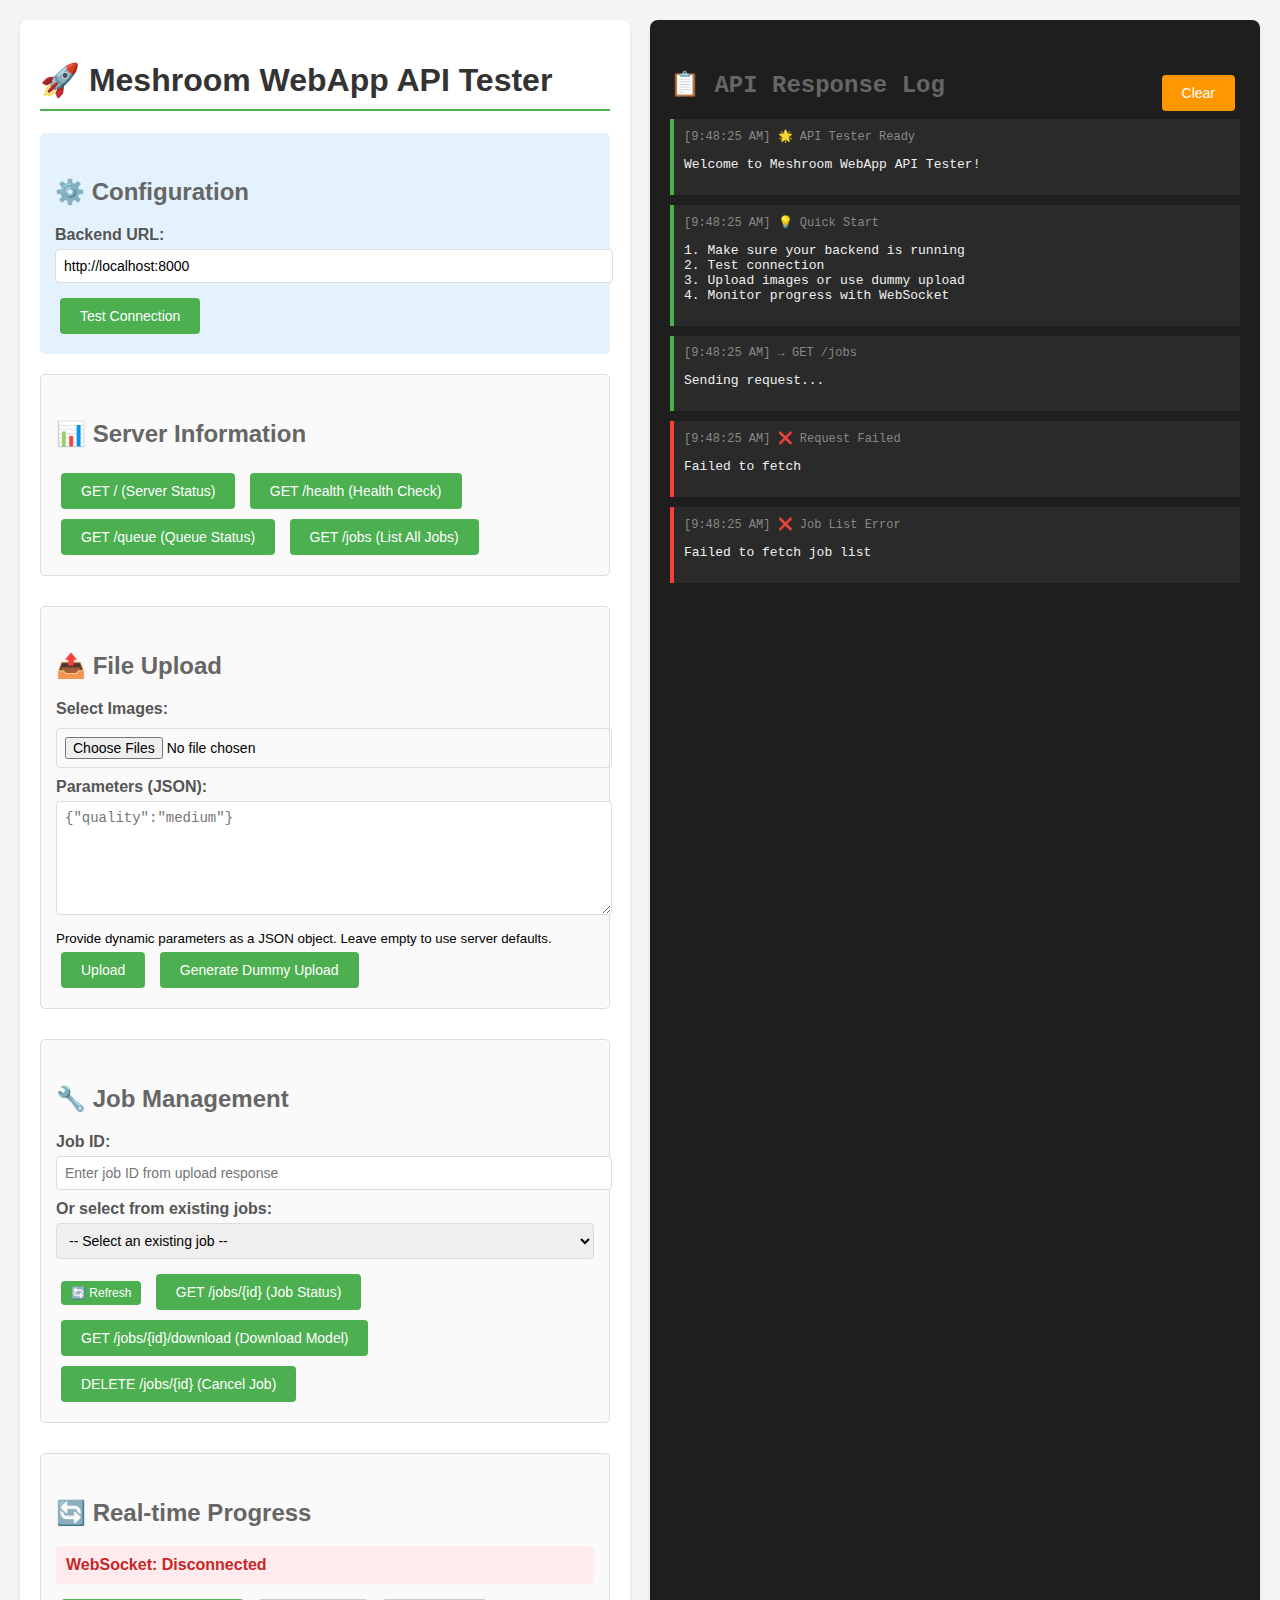
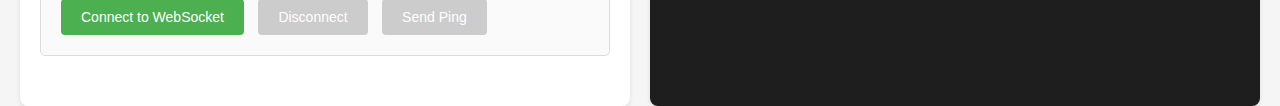
<file: src/frontend/web_api_tester/web_test.html>
<!DOCTYPE html>
<html lang="en">
<head>
    <meta charset="UTF-8">
    <meta name="viewport" content="width=device-width, initial-scale=1.0">
    <title>Meshroom WebApp API Tester</title>
    <style>
        body {
            font-family: Arial, sans-serif;
            max-width: 1400px;
            margin: 0 auto;
            padding: 20px;
            background-color: #f5f5f5;
        }
        .container {
            display: grid;
            grid-template-columns: 1fr 1fr;
            gap: 20px;
            height: 100vh;
        }
        .controls {
            background: white;
            padding: 20px;
            border-radius: 8px;
            box-shadow: 0 2px 4px rgba(0,0,0,0.1);
        }
        .results {
            background: #1e1e1e;
            color: #f0f0f0;
            padding: 20px;
            border-radius: 8px;
            box-shadow: 0 2px 4px rgba(0,0,0,0.1);
            font-family: 'Courier New', monospace;
            overflow-y: auto;
        }
        h1 {
            color: #333;
            border-bottom: 2px solid #4CAF50;
            padding-bottom: 10px;
        }
        h2 {
            color: #666;
            margin-top: 30px;
        }
        .endpoint-group {
            margin-bottom: 30px;
            padding: 15px;
            border: 1px solid #ddd;
            border-radius: 5px;
            background-color: #fafafa;
        }
        button {
            background-color: #4CAF50;
            color: white;
            padding: 10px 20px;
            border: none;
            border-radius: 4px;
            cursor: pointer;
            margin: 5px;
            font-size: 14px;
        }
        button:hover {
            background-color: #45a049;
        }
        button:disabled {
            background-color: #cccccc;
            cursor: not-allowed;
        }
        input, select, textarea {
            width: 100%;
            padding: 8px;
            margin: 5px 0 10px 0;
            border: 1px solid #ddd;
            border-radius: 4px;
            font-size: 14px;
        }
        label {
            font-weight: bold;
            color: #555;
        }
        .file-input {
            margin: 10px 0;
        }
        .websocket-status {
            padding: 10px;
            border-radius: 4px;
            margin: 10px 0;
            font-weight: bold;
        }
        .ws-disconnected {
            background-color: #ffebee;
            color: #c62828;
        }
        .ws-connected {
            background-color: #e8f5e8;
            color: #2e7d32;
        }
        .response {
            margin: 10px 0;
            padding: 10px;
            border-left: 4px solid #4CAF50;
            background-color: #2a2a2a;
        }
        .response.error {
            border-left-color: #f44336;
        }
        .timestamp {
            color: #888;
            font-size: 12px;
        }
        .clear-btn {
            background-color: #ff9800;
            float: right;
        }
        .config-section {
            background-color: #e3f2fd;
            padding: 15px;
            border-radius: 5px;
            margin-bottom: 20px;
        }
    </style>
</head>
<body>
    <div class="container">
        <div class="controls">
            <h1>🚀 Meshroom WebApp API Tester</h1>
            
            <!-- Configuration -->
            <div class="config-section">
                <h2>⚙️ Configuration</h2>
                <label for="baseUrl">Backend URL:</label>
                <input type="text" id="baseUrl" value="http://localhost:8000" placeholder="http://localhost:8000">
                <button onclick="testConnection()">Test Connection</button>
            </div>

            <!-- Server Info -->
            <div class="endpoint-group">
                <h2>📊 Server Information</h2>
                <button onclick="getServerStatus()">GET / (Server Status)</button>
                <button onclick="getHealth()">GET /health (Health Check)</button>
                <button onclick="getQueueStatus()">GET /queue (Queue Status)</button>
                <button onclick="listJobs()">GET /jobs (List All Jobs)</button>
            </div>

            <!-- File Upload -->
            <div class="endpoint-group">
                <h2>📤 File Upload</h2>
                <label for="fileInput">Select Images:</label>
                <input type="file" id="fileInput" accept="image/*" multiple class="file-input">
                
                <div>
                    <label for="parametersJson">Parameters (JSON):</label>
                    <textarea id="parametersJson" rows="6" style="width: 100%;" placeholder='{"quality":"medium"}'></textarea>
                    <small>Provide dynamic parameters as a JSON object. Leave empty to use server defaults.</small>
                </div>

                <button id="uploadBtn">Upload</button>
                <button onclick="generateDummyUpload()">Generate Dummy Upload</button>
            </div>

            <!-- Job Management -->
            <div class="endpoint-group">
                <h2>🔧 Job Management</h2>
                <label for="jobId">Job ID:</label>
                <input type="text" id="jobId" placeholder="Enter job ID from upload response">
                
                <label for="jobSelect">Or select from existing jobs:</label>
                <select id="jobSelect" onchange="selectExistingJob()" style="margin-bottom: 10px;">
                    <option value="">-- Select an existing job --</option>
                </select>
                <button onclick="refreshJobList()" style="margin-left: 5px; padding: 5px 10px; font-size: 12px;">🔄 Refresh</button>
                
                <button onclick="getJobStatus()">GET /jobs/{id} (Job Status)</button>
                <button onclick="downloadModel()">GET /jobs/{id}/download (Download Model)</button>
                <button onclick="cancelJob()">DELETE /jobs/{id} (Cancel Job)</button>
            </div>

            <!-- WebSocket -->
            <div class="endpoint-group">
                <h2>🔄 Real-time Progress</h2>
                <div id="wsStatus" class="websocket-status ws-disconnected">WebSocket: Disconnected</div>
                <button onclick="connectWebSocket()" id="wsConnectBtn">Connect to WebSocket</button>
                <button onclick="disconnectWebSocket()" id="wsDisconnectBtn" disabled>Disconnect</button>
                <button onclick="sendPing()" id="wsPingBtn" disabled>Send Ping</button>
            </div>
        </div>

        <div class="results">
            <h2>📋 API Response Log 
                <button class="clear-btn" onclick="clearResults()">Clear</button>
            </h2>
            <div id="resultsContainer"></div>
        </div>
    </div>

    <script>
        let websocket = null;
        let currentJobId = null;

        function getTimestamp() {
            return new Date().toLocaleTimeString();
        }

        function addResult(title, data, isError = false) {
            const container = document.getElementById('resultsContainer');
            const div = document.createElement('div');
            div.className = 'response' + (isError ? ' error' : '');
            
            let content = `<div class="timestamp">[${getTimestamp()}] ${title}</div>`;
            if (typeof data === 'string') {
                content += `<pre>${data}</pre>`;
            } else {
                content += `<pre>${JSON.stringify(data, null, 2)}</pre>`;
            }
            
            div.innerHTML = content;
            container.appendChild(div);
            container.scrollTop = container.scrollHeight;
        }

        function clearResults() {
            document.getElementById('resultsContainer').innerHTML = '';
        }

        function getBaseUrl() {
            return document.getElementById('baseUrl').value;
        }

        async function apiRequest(endpoint, options = {}) {
            const url = `${getBaseUrl()}${endpoint}`;
            try {
                addResult(`→ ${options.method || 'GET'} ${endpoint}`, 'Sending request...');
                const response = await fetch(url, options);
                const contentType = response.headers.get('content-type');
                
                let responseData;
                if (contentType && contentType.includes('application/json')) {
                    responseData = await response.json();
                } else if (contentType && contentType.includes('application/octet-stream')) {
                    const blob = await response.blob();
                    responseData = `Binary file received: ${blob.size} bytes (${blob.type})`;
                    
                    // For model downloads, create a download link
                    if (endpoint.includes('/download')) {
                        const downloadUrl = URL.createObjectURL(blob);
                        const a = document.createElement('a');
                        a.href = downloadUrl;
                        a.download = `model_${currentJobId || 'unknown'}.glb`;
                        document.body.appendChild(a);
                        a.click();
                        document.body.removeChild(a);
                        URL.revokeObjectURL(downloadUrl);
                        responseData += ' (Download started)';
                    }
                } else {
                    responseData = await response.text();
                }

                addResult(`✅ ${response.status} ${response.statusText}`, responseData, !response.ok);
                return responseData;
            } catch (error) {
                addResult(`❌ Request Failed`, error.message, true);
                throw error;
            }
        }

        // Server Information APIs
        async function testConnection() {
            try {
                await apiRequest('/');
                addResult('🔗 Connection Test', 'Backend is reachable!');
            } catch (error) {
                addResult('🔗 Connection Test', 'Backend is not reachable!', true);
            }
        }

        async function getServerStatus() {
            await apiRequest('/');
        }

        async function getHealth() {
            await apiRequest('/health');
        }

        async function getQueueStatus() {
            await apiRequest('/queue');
        }

        async function listJobs() {
            return await apiRequest('/jobs');
        }

        /**
         * Parses and normalizes job list API responses into a consistent format
         * 
         * This utility function handles various response formats from the jobs API endpoint,
         * providing robust parsing for both direct array responses and object-wrapped responses.
         * It ensures consistent error handling and provides meaningful feedback messages.
         * 
         * @param {*} result - The raw API response result from /jobs endpoint
         * 
         * @returns {ParsedJobsResponse} Normalized response object with consistent structure
         * @typedef {Object} ParsedJobsResponse
         * @property {Array<JobObject>|null} jobs - Array of job objects when parsing succeeds, null on error
         * @property {string} message - Human-readable status message describing the parsing result
         * @property {boolean} isError - Indicates if an error occurred during parsing (true = error, false = success)
         * 
         * @typedef {Object} JobObject - Individual job object structure
         * @property {string} job_id - Unique identifier for the job
         * @property {string} [status] - Current job status ('queued', 'processing', 'completed', 'failed', etc.)
         * @property {string} [created_at] - ISO timestamp when job was created
         * @property {number} [queue_position] - Position in processing queue (for queued jobs)
         * @property {Object} [results] - Job results (for completed jobs)
         * @property {string} [error] - Error message (for failed jobs)
         * 
         * ## Return Value Scenarios:
         * - **Success with jobs**: `{jobs: JobObject[], message: "Found N jobs", isError: false}`
         * - **Success with no jobs**: `{jobs: [], message: "No jobs found", isError: false}`
         * - **Parsing error**: `{jobs: null, message: "Error description", isError: true}`
         * 
         * @example
         * // Handle direct array response from API
         * const arrayResult = [{ job_id: '123', status: 'completed' }];
         * const parsed = parseJobsResponse(arrayResult);
         * // Returns: { jobs: [...], message: 'Found 1 jobs', isError: false }
         * 
         * @example
         * // Handle object-wrapped response from API
         * const wrappedResult = { jobs: [{ job_id: '456', status: 'queued' }] };
         * const parsed = parseJobsResponse(wrappedResult);
         * // Returns: { jobs: [...], message: 'Found 1 jobs', isError: false }
         * 
         * @example
         * // Handle empty response (no jobs available)
         * const emptyResult = { jobs: [] };
         * const parsed = parseJobsResponse(emptyResult);
         * // Returns: { jobs: [], message: 'No jobs found', isError: false }
         * 
         * @example
         * // Handle error case (null/undefined response)
         * const errorResult = null;
         * const parsed = parseJobsResponse(errorResult);
         * // Returns: { jobs: null, message: 'No data received', isError: true }
         * 
         * @since 1.0.0
         */
        function parseJobsResponse(result) {
            if (!result) {
                return { jobs: null, message: 'No data received', isError: true };
            }
            
            // Handle direct array response
            if (Array.isArray(result)) {
                return { jobs: result, message: `Found ${result.length} jobs`, isError: false };
            }
            
            // Handle object-wrapped response (e.g., { jobs: [...] })
            if (typeof result === 'object' && Array.isArray(result.jobs)) {
                return { jobs: result.jobs, message: `Found ${result.jobs.length} jobs`, isError: false };
            }
            
            // Handle empty object response (valid but no jobs)
            if (typeof result === 'object' && result !== null) {
                return { jobs: [], message: 'No jobs found', isError: false };
            }
            
            // Handle unexpected response format
            return { jobs: null, message: 'Unexpected response format', isError: true };
        }

        /**
         * Creates an HTML option element for a job with a descriptive label
         * 
         * Generates a user-friendly option element that displays job information including
         * status, queue position (if queued), and creation timestamp for easy job identification.
         * 
         * @param {Object} job - Job object from the API response
         * @param {string} job.job_id - Unique identifier for the job
         * @param {string} [job.status] - Current status of the job (e.g., 'queued', 'processing', 'completed')
         * @param {string} [job.created_at] - ISO timestamp when the job was created
         * @param {number} [job.queue_position] - Position in queue (only for queued jobs, > 0)
         * @returns {HTMLOptionElement} A configured option element ready for insertion into a select dropdown
         * 
         * @example
         * const job = {
         *   job_id: '123-456-789',
         *   status: 'queued',
         *   created_at: '2025-08-21T19:30:00Z',
         *   queue_position: 2
         * };
         * const option = createJobOption(job);
         * // option.textContent = "123-456-789 - queued (pos: 2) (8/21/2025, 7:30:00 PM)"
         */
        function createJobOption(job) {
            const option = document.createElement('option');
            option.value = job.job_id;
            
            // Create a descriptive label with job status and timestamp
            const status = job.status || 'unknown';
            const timestamp = job.created_at ? new Date(job.created_at).toLocaleString() : 'unknown';
            const queuePos = job.queue_position > 0 ? ` (pos: ${job.queue_position})` : '';
            
            option.textContent = `${job.job_id} - ${status}${queuePos} (${timestamp})`;
            return option;
        }

        // Job Selection Functions
        async function refreshJobList() {
            try {
                const result = await apiRequest('/jobs');
                const jobSelect = document.getElementById('jobSelect');
                
                // Clear existing options (except the default one)
                jobSelect.innerHTML = '<option value="">-- Select an existing job --</option>';
                
                // Parse response using helper function
                const { jobs, message, isError } = parseJobsResponse(result);
                
                if (jobs && jobs.length > 0) {
                    // Populate dropdown with job options
                    jobs.forEach(job => {
                        const option = createJobOption(job);
                        jobSelect.appendChild(option);
                    });
                    addResult('✅ Job List Refreshed', message);
                } else if (!isError) {
                    addResult('ℹ️ Job List', message);
                } else {
                    addResult('❌ Job List Error', message, true);
                }
            } catch (error) {
                addResult('❌ Job List Error', 'Failed to fetch job list', true);
            }
        }

        function selectExistingJob() {
            const jobSelect = document.getElementById('jobSelect');
            const selectedJobId = jobSelect.value;
            
            if (selectedJobId) {
                document.getElementById('jobId').value = selectedJobId;
                currentJobId = selectedJobId;
                addResult('✨ Job Selected', `Selected job: ${selectedJobId}`);
            }
        }

        // File Upload
        async function uploadImages() {
            const fileInput = document.getElementById('fileInput');
            const files = fileInput.files;
            
            if (files.length === 0) {
                addResult('❌ Upload Error', 'No files selected', true);
                return;
            }

            const formData = new FormData();
            for (let file of files) {
                formData.append('files', file);
            }
            
            const paramsText = document.getElementById('parametersJson').value.trim();
            if (paramsText) {
                try {
                    JSON.parse(paramsText);
                    formData.append('parameters', paramsText);
                } catch (e) {
                    alert('Parameters JSON is invalid');
                    return;
                }
            }

            try {
                const result = await apiRequest('/upload', {
                    method: 'POST',
                    body: formData
                });
                
                // Auto-populate job ID if upload successful
                if (result && result.job_id) {
                    document.getElementById('jobId').value = result.job_id;
                    currentJobId = result.job_id;
                    addResult('✨ Auto-filled', `Job ID: ${result.job_id}`);
                }
            } catch (error) {
                // Error already logged in apiRequest
            }
        }

        function generateDummyFile(filename, sizeKB = 1) {
            const data = new Uint8Array(sizeKB * 1024);
            // Fill with some dummy image-like data
            for (let i = 0; i < data.length; i++) {
                data[i] = Math.floor(Math.random() * 256);
            }
            return new File([data], filename, { type: 'image/jpeg' });
        }

        async function generateDummyUpload() {
            const formData = new FormData();
            
            // Generate 3 dummy files
            for (let i = 1; i <= 3; i++) {
                const file = generateDummyFile(`dummy_image_${i}.jpg`, 2);
                formData.append('files', file);
            }
            
            formData.append('quality', 'medium');
            formData.append('max_features', '1000');
            formData.append('enable_gpu', 'false');

            try {
                const result = await apiRequest('/upload', {
                    method: 'POST',
                    body: formData
                });
                
                if (result && result.job_id) {
                    document.getElementById('jobId').value = result.job_id;
                    currentJobId = result.job_id;
                    addResult('✨ Auto-filled', `Job ID: ${result.job_id}`);
                }
            } catch (error) {
                // Error already logged in apiRequest
            }
        }

        // Job Management
        async function getJobStatus() {
            const jobId = document.getElementById('jobId').value;
            if (!jobId) {
                addResult('❌ Job Status Error', 'Job ID is required', true);
                return;
            }
            await apiRequest(`/jobs/${jobId}`);
        }

        async function downloadModel() {
            const jobId = document.getElementById('jobId').value;
            if (!jobId) {
                addResult('❌ Download Error', 'Job ID is required', true);
                return;
            }
            currentJobId = jobId;
            await apiRequest(`/jobs/${jobId}/download`);
        }

        async function cancelJob() {
            const jobId = document.getElementById('jobId').value;
            if (!jobId) {
                addResult('❌ Cancel Error', 'Job ID is required', true);
                return;
            }
            await apiRequest(`/jobs/${jobId}`, { method: 'DELETE' });
        }

        // WebSocket Management
        function connectWebSocket() {
            const jobId = document.getElementById('jobId').value;
            if (!jobId) {
                addResult('❌ WebSocket Error', 'Job ID is required for WebSocket connection', true);
                return;
            }

            const wsUrl = getBaseUrl().replace('http', 'ws') + `/ws/${jobId}`;
            addResult('🔄 WebSocket', `Connecting to: ${wsUrl}`);

            websocket = new WebSocket(wsUrl);
            
            websocket.onopen = function(event) {
                addResult('✅ WebSocket Connected', `Connected to job ${jobId}`);
                updateWebSocketStatus(true);
            };

            websocket.onmessage = function(event) {
                try {
                    const data = JSON.parse(event.data);
                    addResult('📨 WebSocket Message', data);
                } catch (error) {
                    addResult('📨 WebSocket Message', event.data);
                }
            };

            websocket.onerror = function(error) {
                addResult('❌ WebSocket Error', error.message || 'Connection error', true);
            };

            websocket.onclose = function(event) {
                addResult('🔌 WebSocket Closed', `Code: ${event.code}, Reason: ${event.reason}`);
                updateWebSocketStatus(false);
            };
        }

        function disconnectWebSocket() {
            if (websocket) {
                websocket.close();
                websocket = null;
            }
        }

        function sendPing() {
            if (websocket && websocket.readyState === WebSocket.OPEN) {
                websocket.send('ping');
                addResult('📤 WebSocket Ping', 'Sent ping message');
            } else {
                addResult('❌ WebSocket Error', 'WebSocket not connected', true);
            }
        }

        function updateWebSocketStatus(connected) {
            const status = document.getElementById('wsStatus');
            const connectBtn = document.getElementById('wsConnectBtn');
            const disconnectBtn = document.getElementById('wsDisconnectBtn');
            const pingBtn = document.getElementById('wsPingBtn');

            if (connected) {
                status.textContent = 'WebSocket: Connected';
                status.className = 'websocket-status ws-connected';
                connectBtn.disabled = true;
                disconnectBtn.disabled = false;
                pingBtn.disabled = false;
            } else {
                status.textContent = 'WebSocket: Disconnected';
                status.className = 'websocket-status ws-disconnected';
                connectBtn.disabled = false;
                disconnectBtn.disabled = true;
                pingBtn.disabled = true;
            }
        }

        // Initialize
        window.onload = function() {
            addResult('🌟 API Tester Ready', 'Welcome to Meshroom WebApp API Tester!');
            addResult('💡 Quick Start', '1. Make sure your backend is running\n2. Test connection\n3. Upload images or use dummy upload\n4. Monitor progress with WebSocket');
            
            // Auto-refresh job list on load
            refreshJobList();
        };

        // Auto-disconnect WebSocket on page unload
        window.onbeforeunload = function() {
            if (websocket) {
                websocket.close();
            }
        };

        document.getElementById('uploadBtn').addEventListener('click', uploadImages);
    </script>
</body>
</html>
</file>
